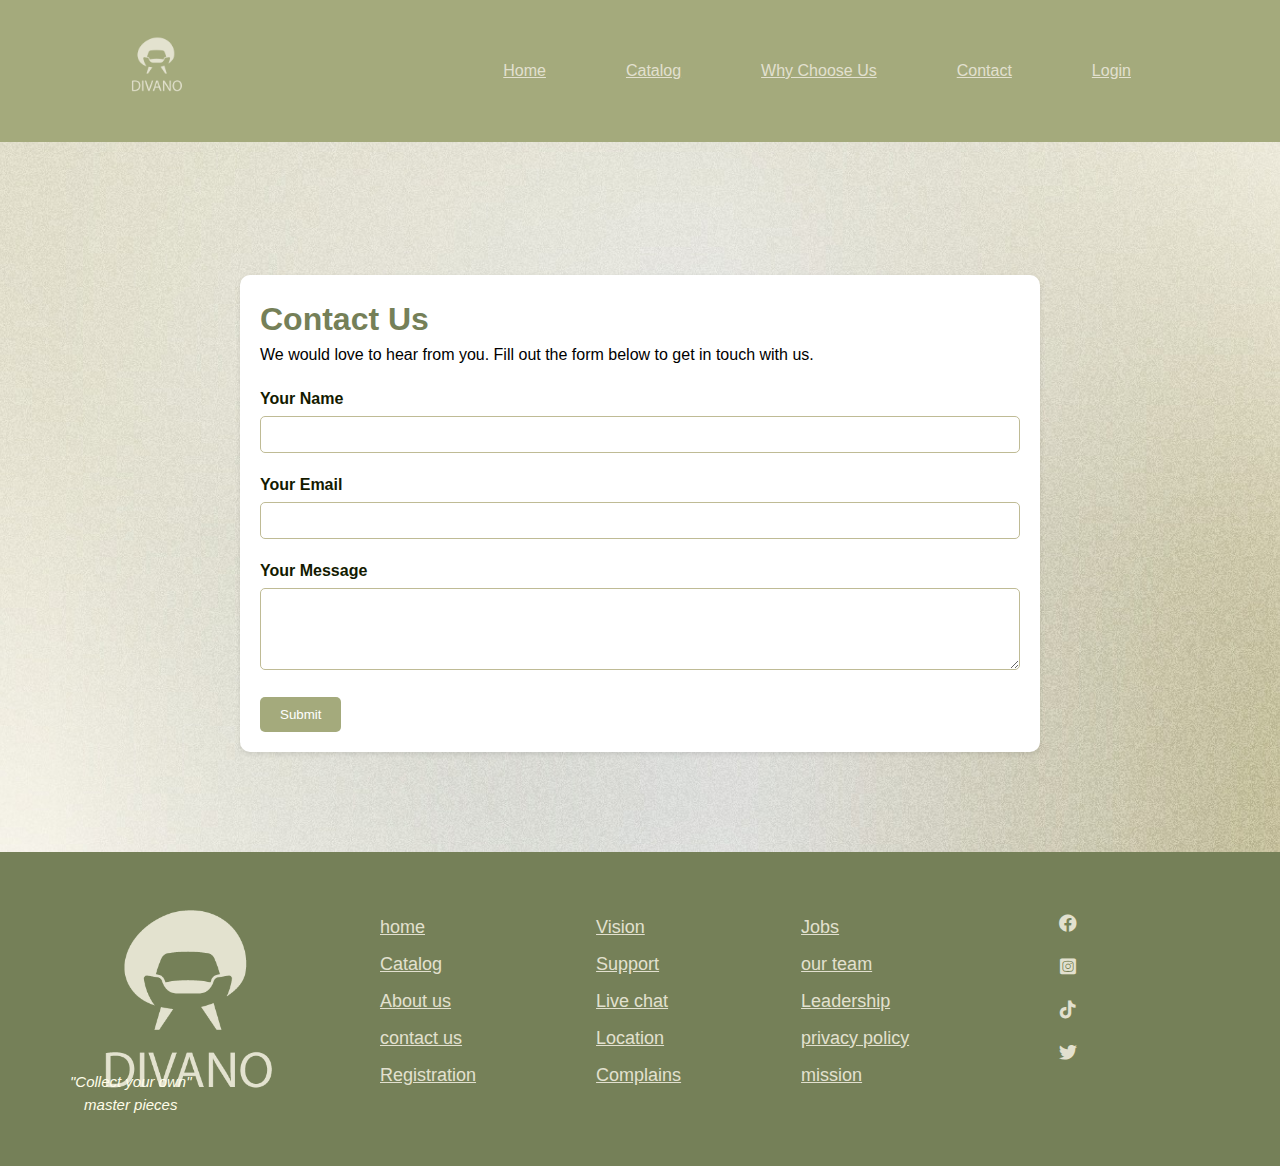
<file: contact.html>
<!DOCTYPE html>
<html lang="en">
<head>
<meta charset="UTF-8">
<meta name="viewport" content="width=device-width, initial-scale=1.0">
<title>Contact Us</title>
<link rel="stylesheet" href="contact.css">
<link rel="stylesheet" href="https://cdnjs.cloudflare.com/ajax/libs/font-awesome/6.0.0-beta3/css/all.min.css">
</head>
<body>
  <header class="header">
    <nav>
      <div>
        <img class="logo" src="images/logocolored.png" alt="Brand Logo">
      </div>
      <div class="menu">
        <ul>
          <li><a href="index.html">home</a></li>
          <li><a href="shop.html">Catalog</a></li>
          <li><a href="why choose us.html">Why Choose Us</a></li>
          <li><a href="contact.html">Contact</a></li>
          <li><a href="login.html">Login</a></li>
        </ul>
      </div>
    </nav>
  </header>
  <main class="container">
    <h1>Contact Us</h1>
    <p>We would love to hear from you. Fill out the form below to get in touch with us.</p>
    <div class="contact-form">
      <form>
        <div class="form-group">
          <label for="name">Your Name</label>
          <input type="text" id="name" name="name" required>
        </div>
        <div class="form-group">
          <label for="email">Your Email</label>
          <input type="email" id="email" name="email" required>
        </div>
        <div class="form-group">
          <label for="message">Your Message</label>
          <textarea id="message" name="message" rows="4" required></textarea>
        </div>
        <button class="submit-btn" type="submit">Submit</button>
      </form>
    </div>
  </main>
  <footer>
    <div class="more">
      <img src="images/logocolored.png" alt="Logo"><br><br>
      <p class="desc">"Collect your own"<br>master pieces</p>
    </div>
    <div class="navi">
      <a href="/index.html">home</a>
      <a href="/shop.html">Catalog</a>
      <a href="why choose us.html">About us</a>
      <a href="contact.html">contact us</a>
      <a href="register.html">Registration</a>
      <a href="#">Vision</a>
      <a href="#">Support</a>
      <a href="#">Live chat</a>
      <a href="#">Location</a>
      <a href="#">Complains</a>
      <a href="#">Jobs</a>
      <a href="#">our team</a>
      <a href="#">Leadership</a>
      <a href="#">privacy policy</a>
      <a href="#">mission</a>
      <div class="social">
        <i class="fa-brands fa-facebook" style="color: #e2e0cf;"></i>            
        <i class="fa-brands fab fa-instagram-square" style="color: #e2e0cf;"></i>
        <i class="fa-brands fa-tiktok" style="color: #e2e0cf;"></i>
        <i class="fa-brands fa-twitter" style="color: #e2e0cf;"></i>
      </div>
    </div>
  </footer>
</body>
</html>
</file>
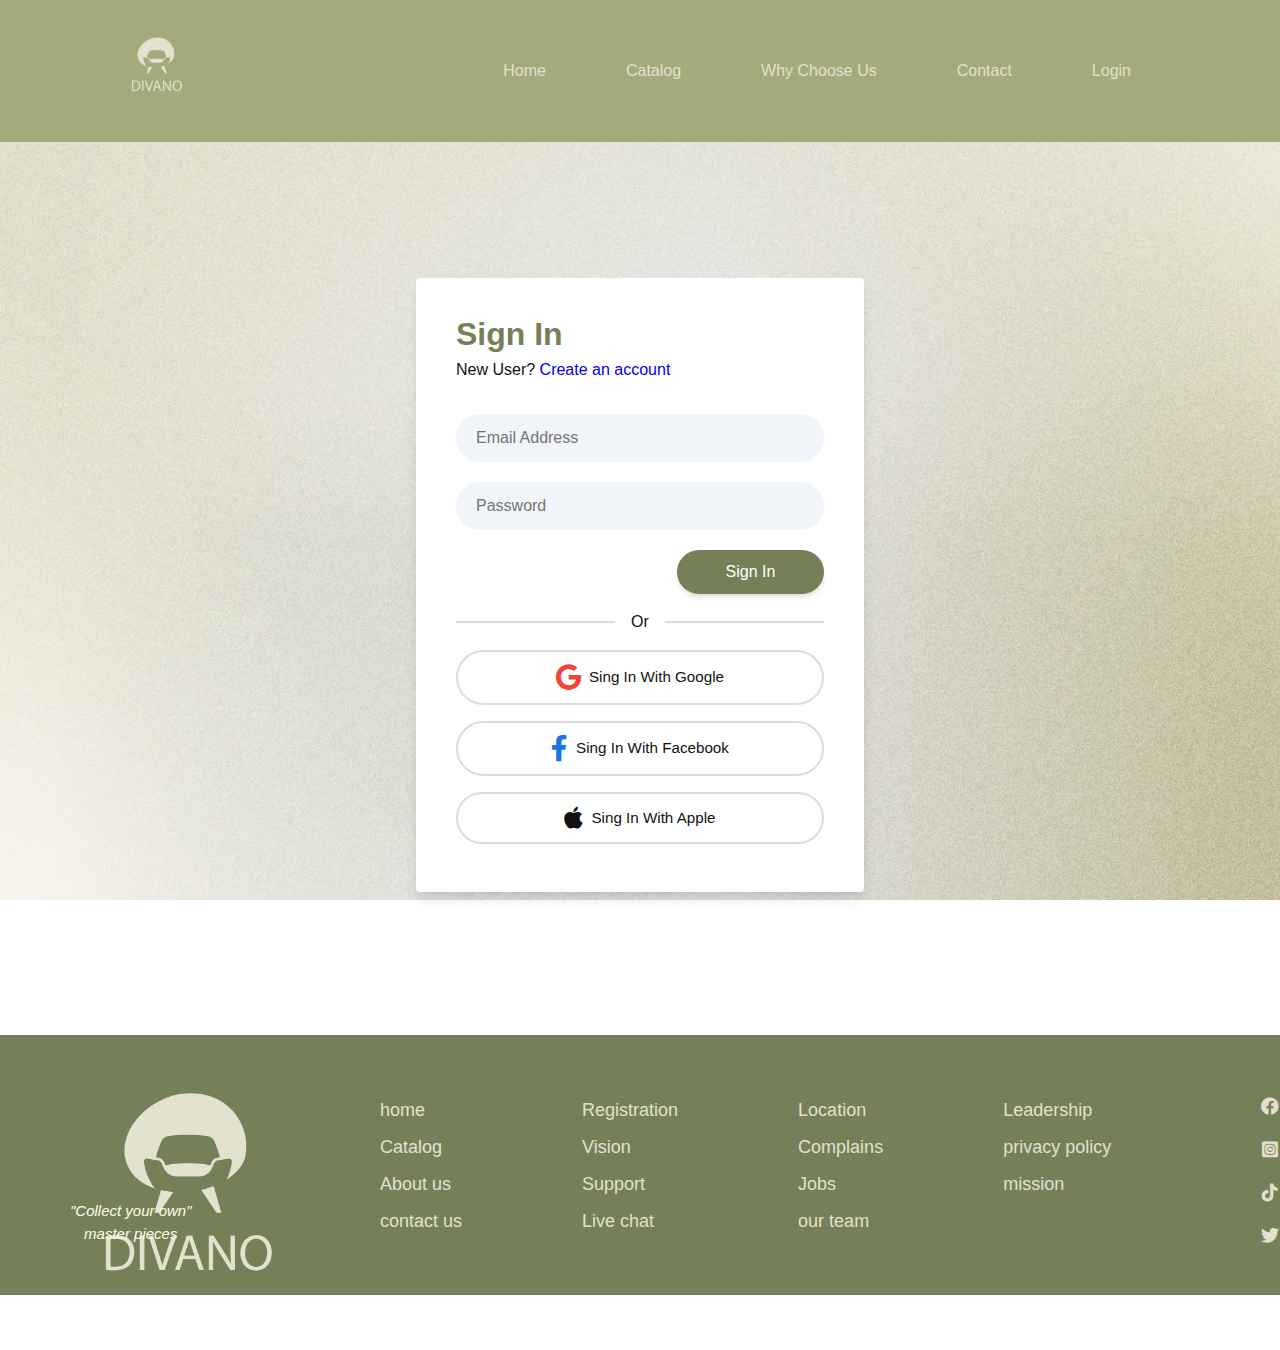
<file: login.html>
<!DOCTYPE html>
<html lang="en">
<head>
    <meta charset="UTF-8" />
    <meta name="viewport" content="width=device-width, initial-scale=1.0" />
    <title>Login</title>
    <link rel="stylesheet" href="login.css" />
    <link rel="stylesheet" href="https://cdnjs.cloudflare.com/ajax/libs/font-awesome/6.0.0-beta3/css/all.min.css">
</head>

<body>
    <header class="header">
        <nav>
            <div>
                <img class="logo" src="images/logocolored.png" alt="Brand Logo">
            </div>
            <div class="menu">
                 <ul>
                    <li><a href="index.html">home</a></li>
                    <li><a href="shop.html">Catalog</a></li>
                    <li><a href="why choose us.html">Why Choose Us</a></li>
                    <li><a href="contact.html">Contact</a></li>
                    <li><a href="login.html">Login</a></li>
                </ul>
            </div>
        </nav>
    </header>
    <main class="main">
        <div class="container">
            <section class="wrapper">
                <div class="heading">
                    <h1 class="text text-large">Sign In</h1>
                    <p class="text text-normal">
                        New User?
                        <span><a href="register.html" class="text text-links">Create an account</a></span>
                    </p>
                </div>
                <form action="#" name="sign-in" class="form">
                    <div class="input-control">
                        <label for="email" class="input-label" hidden>Email Address</label>
                        <input type="email" name="email" id="email" class="input-field" placeholder="Email Address" required />
                    </div>
                    <div class="input-control">
                        <label for="password" class="input-label" hidden>Password</label>
                        <input type="password" name="password" id="password" class="input-field" placeholder="Password" required/>
                    </div>
                    <div class="input-control">
                        <span></span>
                        <input type="submit" name="submit" id="signin" class="input-submit" value="Sign in" disabled>
                    </div>
                </form>
                <div class="striped">
                    <span class="striped-line"></span>
                    <span class="striped-text">Or</span>
                    <span class="striped-line"></span>
                </div>
                <div class="method">
                    <div class="method-control">
                        <a href="https://mail.google.com/mail/" class="method-action">
                            <i class="fa-brands fa-google"></i>
                            <span>Sing in with Google</span>
                        </a>
                    </div>
                    <div class="method-control">
                        <a href="https://www.facebook.com/" class="method-action">
                            <i class="fa-brands fa-facebook-f"></i>
                            <span>Sing in with Facebook</span>
                        </a>
                    </div>
                    <div class="method-control">
                        <a href="https://support.apple.com/en-eg/HT204053" class="method-action">
                            <i class="fa-brands fa-apple"></i>
                            <span>Sing in with Apple</span>
                        </a>
                    </div>
                </div>
            </section>
        </div>
    </main>
    <footer>
        <div class="more">
          <img src="images/logocolored.png" alt="Logo">
          <p class="desc">"Collect your own"<br>master pieces</p>
        </div>
        <div class="navi">
          <a href="index.html">home</a>
          <a href="shop.html">Catalog</a>
          <a href="why choose us.html">About us</a>
          <a href="contact.html">contact us</a>
          <a href="register.html">Registration</a>
          <a href="#">Vision</a>
          <a href="#">Support</a>
          <a href="#">Live chat</a>
          <a href="#">Location</a>
          <a href="#">Complains</a>
          <a href="#">Jobs</a>
          <a href="#">our team</a>
          <a href="#">Leadership</a>
          <a href="#">privacy policy</a>
          <a href="#">mission</a>
          <div class="social">
            <i class="fa-brands fa-facebook" style="color: #e2e0cf;"></i>            
            <i class="fa-brands fab fa-instagram-square" style="color: #e2e0cf;"></i>
            <i class="fa-brands fa-tiktok" style="color: #e2e0cf;"></i>
            <i class="fa-brands fa-twitter" style="color: #e2e0cf;"></i>
          </div>
        </div>
    </footer>
</body>

</html>
</file>
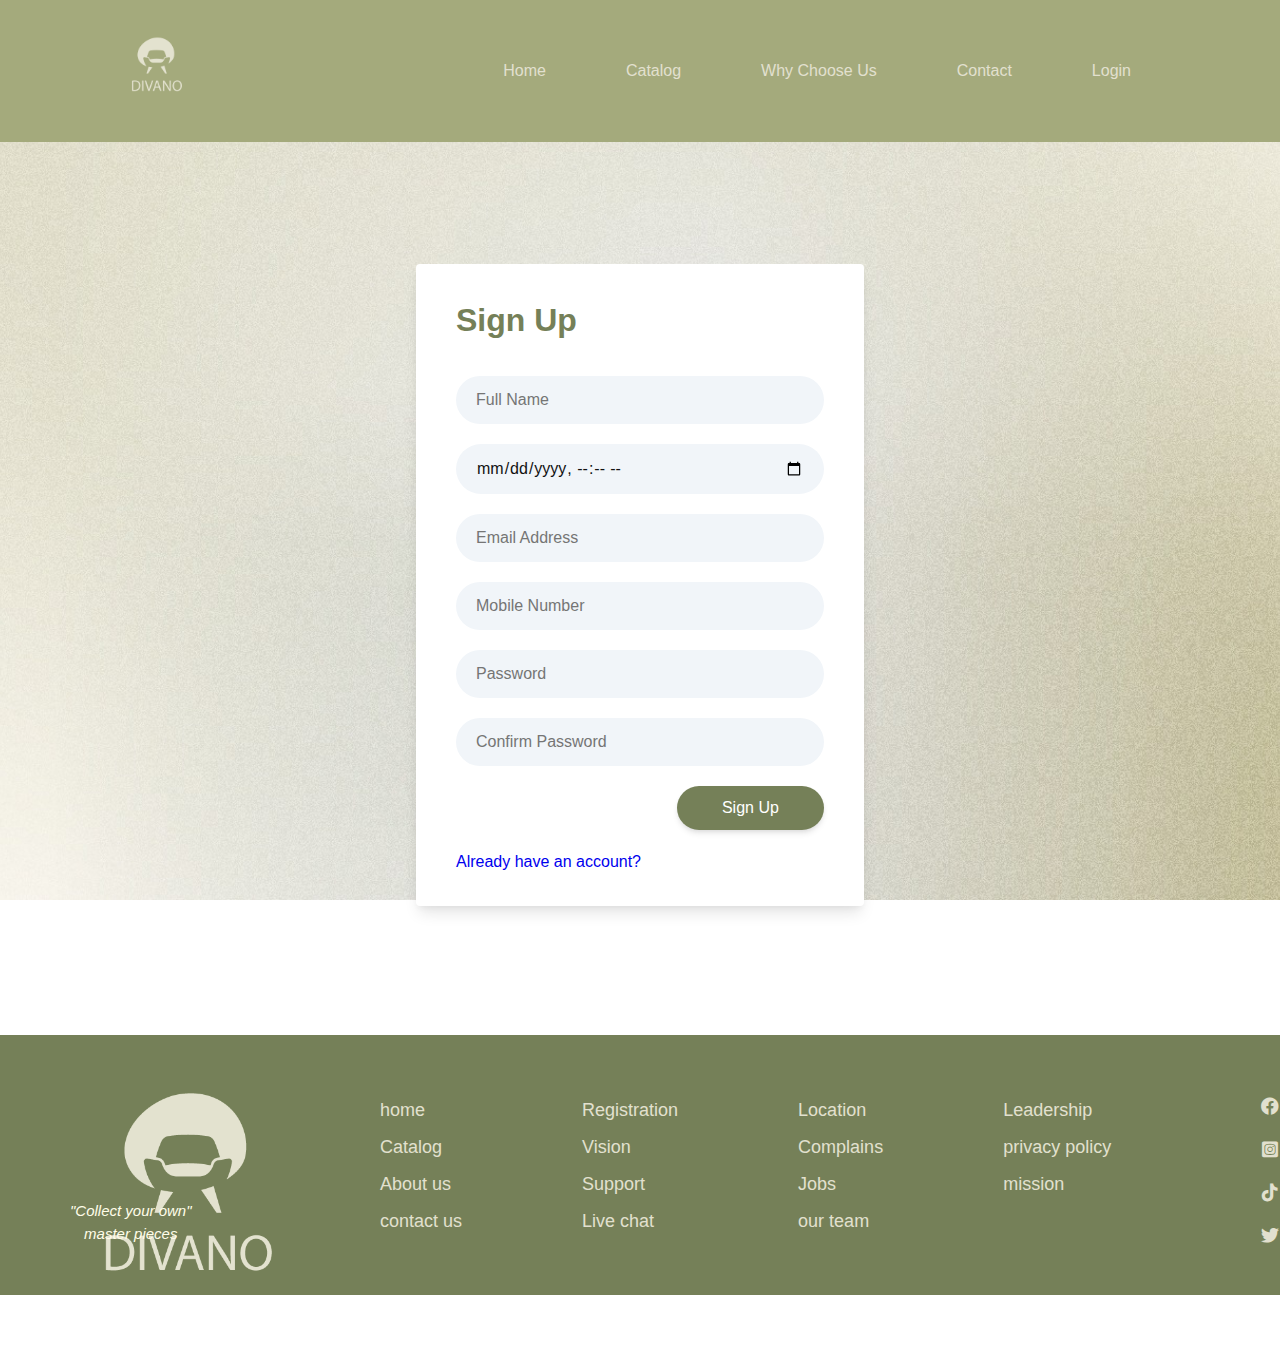
<file: register.html>
<!DOCTYPE html>
<html lang="en">
<head>
  <meta charset="UTF-8">
  <meta name="viewport" content="width=device-width, initial-scale=1.0">
  <title>Registration</title>
  <link rel="stylesheet" href="register.css">
  <link rel="stylesheet" href="https://cdnjs.cloudflare.com/ajax/libs/font-awesome/6.0.0-beta3/css/all.min.css">
</head>
<body>
    <header class="header">
        <nav>
            <div>
                <img class="logo" src="images/logocolored.png" alt="Brand Logo">
            </div>
            <div class="menu">
                 <ul>
                    <li><a href="index.html">home</a></li>
                    <li><a href="shop.html">Catalog</a></li>
                    <li><a href="why choose us.html">Why Choose Us</a></li>
                    <li><a href="contact.html">Contact</a></li>
                    <li><a href="login.html">Login</a></li>
                </ul>
            </div>
        </nav>
    </header>
    <main class="main">
    <div class="container">
        <section class="wrapper">
            <div class="heading">
                <h1 class="text text-large">Sign Up</h1>
            </div>
            <form action="#" name="sign-in" class="form">
                <div class="input-control">
                    <label for="name" class="input-label" hidden>Full Name</label>
                    <input type="text" name="name" id="name" class="input-field" placeholder="Full Name" required/>
                </div>
                <div class="input-control">
                    <label for="dateOfBirth" class="input-label" hidden>Date of Birth</label>
                    <input type="datetime-local" name="dateOfBirth" id="dateOfBirth" class="input-field" placeholder="Date of Birth" required/>
                </div>
                <div class="input-control">
                    <label for="email" class="input-label" hidden>Email Address</label>
                    <input type="email" name="email" id="email" class="input-field" placeholder="Email Address" required/>
                </div>
                <div class="input-control">
                    <label for="mobile" class="input-label" hidden>Mobile Number</label>
                    <input type="text" name="mobile" id="mobile" class="input-field" placeholder="Mobile Number" required/>
                </div>
                <div class="input-control">
                    <label for="password" class="input-label" hidden>Password</label>
                    <input type="password" name="password" id="password" class="input-field" placeholder="Password" required />
                </div>
                <div class="input-control">
                    <label for="confim-password" class="input-label" hidden>Password</label>
                    <input type="password" name="confirm-password" id="confirm-password" class="input-field" placeholder="Confirm Password" required/>
                </div>
                <div class="input-control">
                    <span></span>
                    <input type="submit" name="submit" id="signup" class="input-submit" value="Sign up" disabled>
                </div>
                <div class="input-control">
                    <a href="login.html" class="text text-links">Already have an account?</a>
                    <!-- <input type="submit" name="submit" id="signin" class="input-submit" value="Sign in" disabled> -->
                </div>
            </form>
        </section>
    </div>
</main>
<footer>
    <div class="more">
      <img src="images/logocolored.png" alt="Logo">
      <p class="desc">"Collect your own"<br>master pieces</p>
    </div>
    <div class="navi">
      <a href="/index.html">home</a>
      <a href="/shop.html">Catalog</a>
      <a href="why choose us.html">About us</a>
      <a href="contact.html">contact us</a>
      <a href="register.html">Registration</a>
      <a href="#">Vision</a>
      <a href="#">Support</a>
      <a href="#">Live chat</a>
      <a href="#">Location</a>
      <a href="#">Complains</a>
      <a href="#">Jobs</a>
      <a href="#">our team</a>
      <a href="#">Leadership</a>
      <a href="#">privacy policy</a>
      <a href="#">mission</a>
      <div class="social">
        <i class="fa-brands fa-facebook" style="color: #e2e0cf;"></i>            
        <i class="fa-brands fab fa-instagram-square" style="color: #e2e0cf;"></i>
        <i class="fa-brands fa-tiktok" style="color: #e2e0cf;"></i>
        <i class="fa-brands fa-twitter" style="color: #e2e0cf;"></i>
      </div>
    </div>
  </footer>
</body>
</html>
</file>
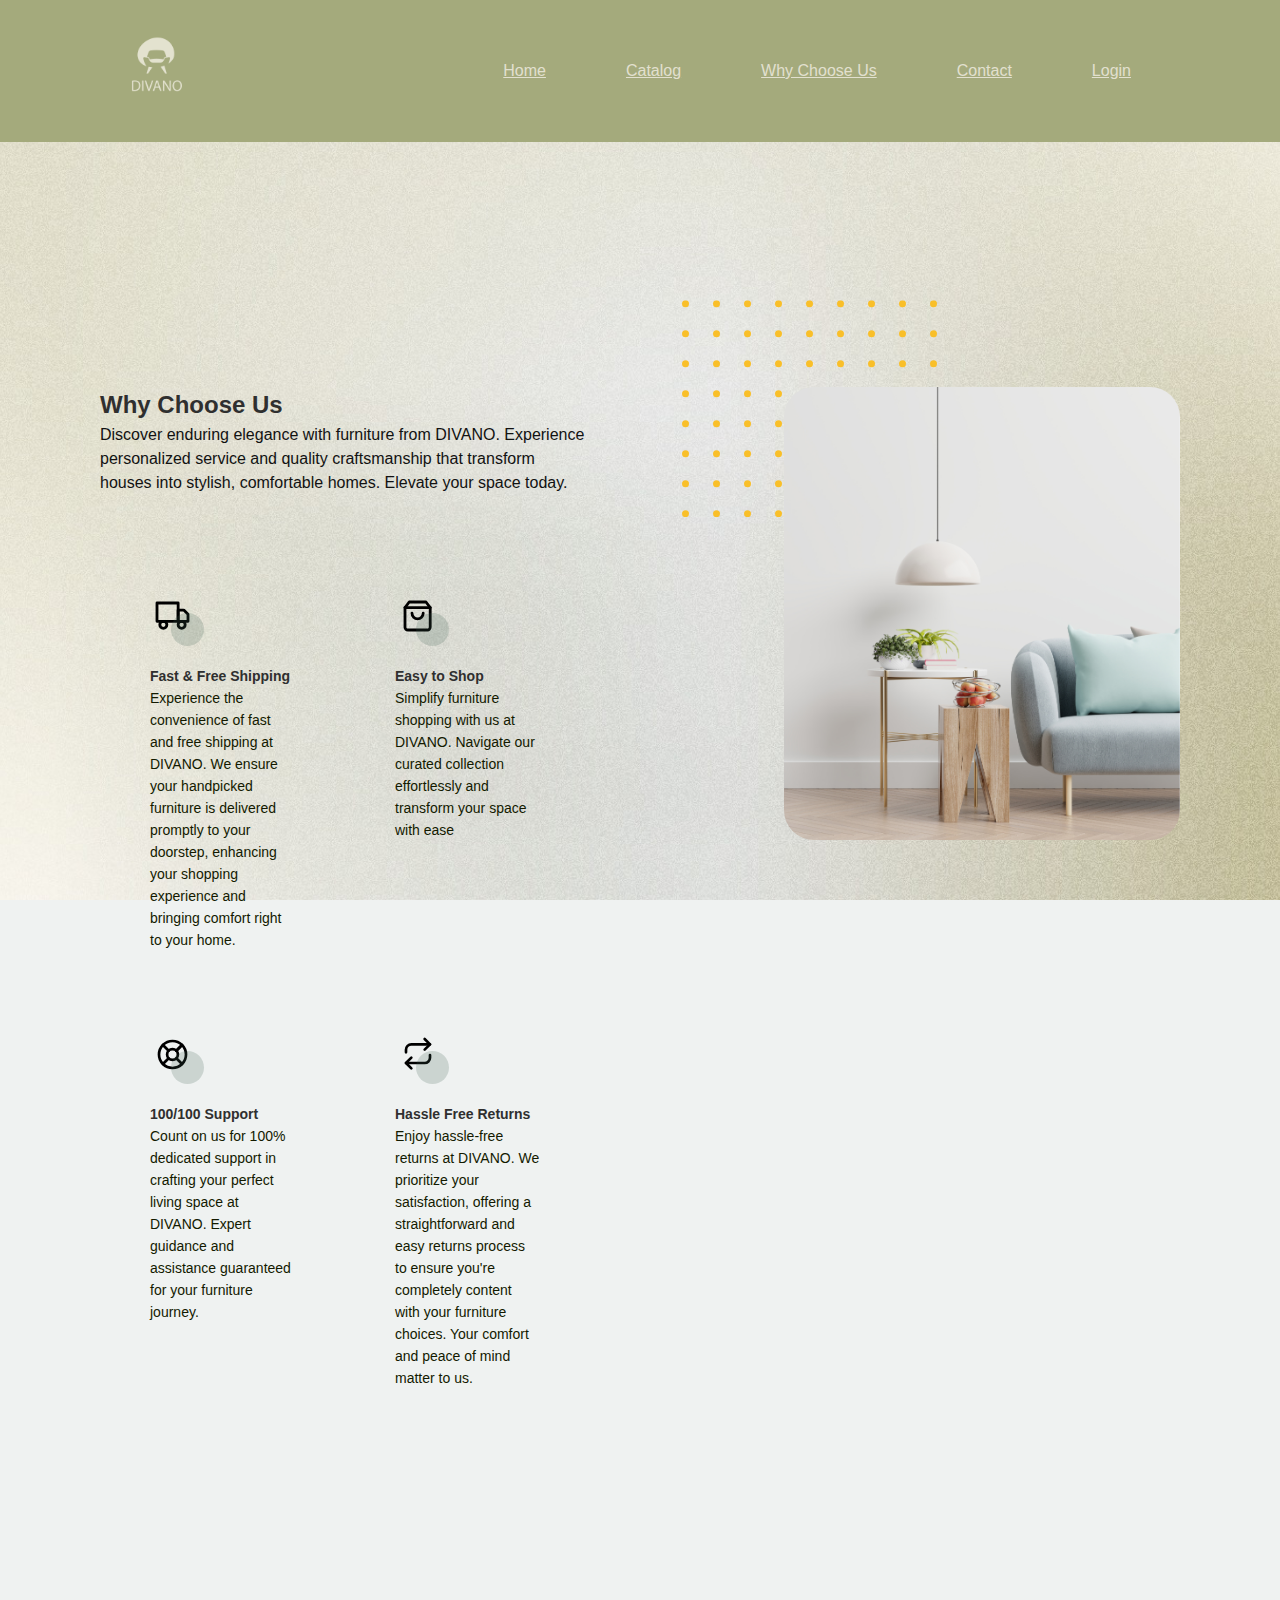
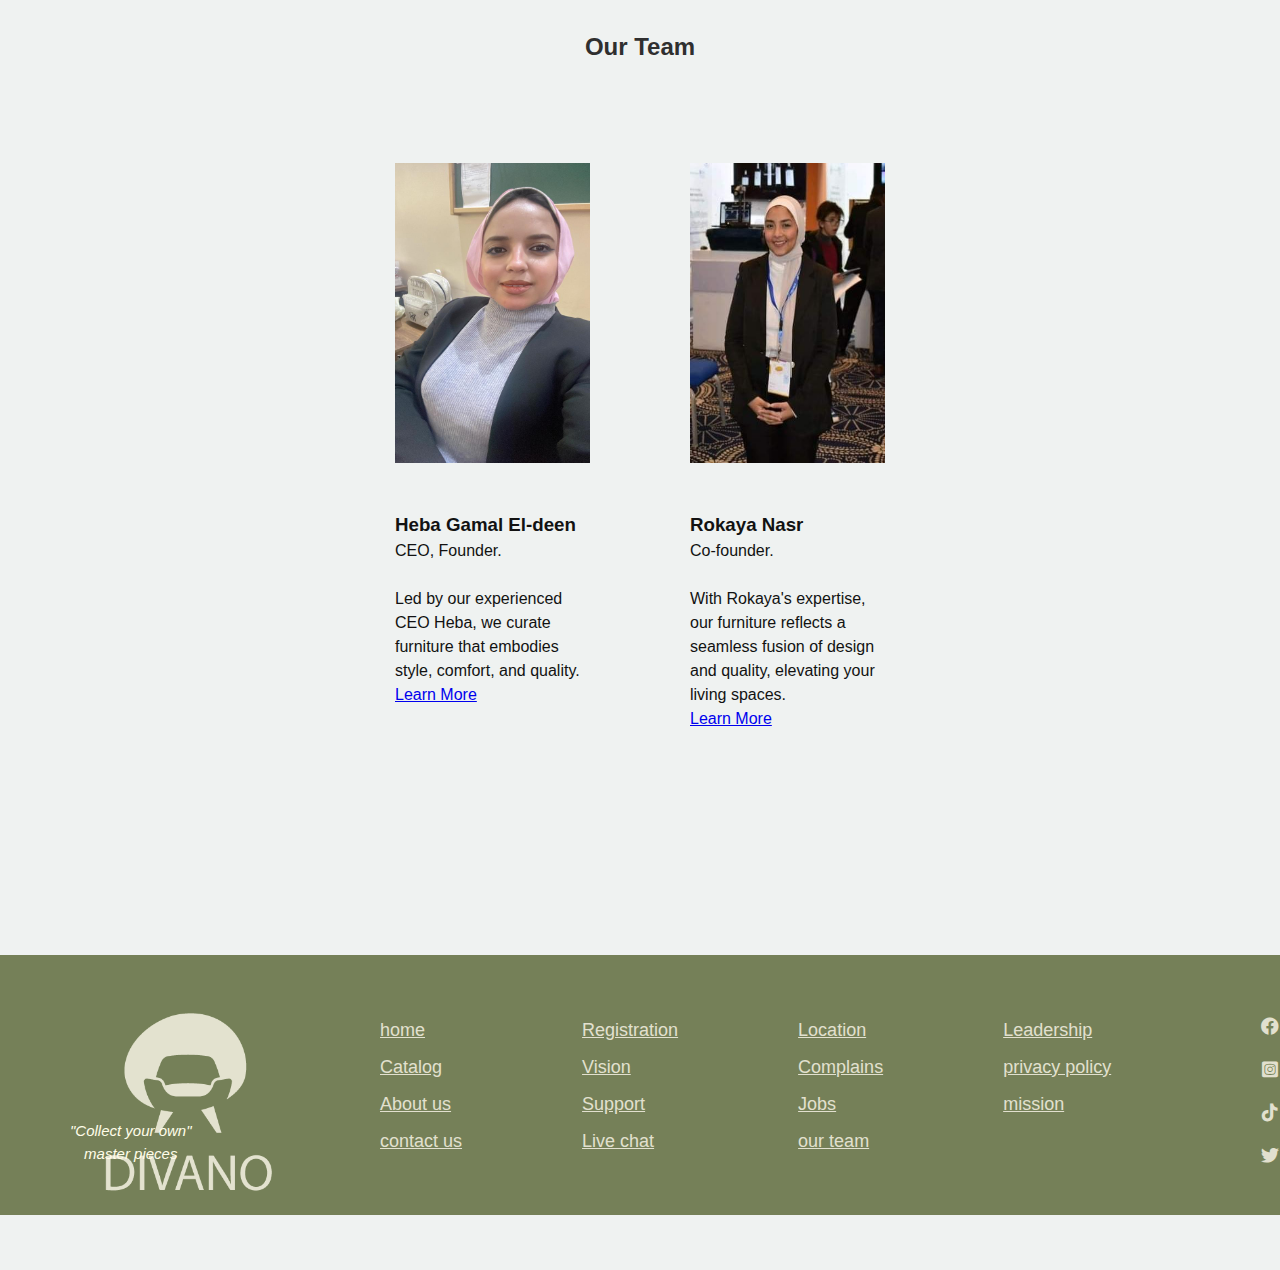
<file: why choose us.html>
<!DOCTYPE html>
<html lang="en">

<head>
    <meta charset="UTF-8">
    <meta name="viewport" content="width=device-width, initial-scale=1.0">
    <title>Why Choose Us</title>
    <link rel="stylesheet" href="why choose us.css">
    <link rel="stylesheet" href="https://cdnjs.cloudflare.com/ajax/libs/font-awesome/6.0.0-beta3/css/all.min.css">
</head>

<body>
<!-- Start of Header -->
    <header class="header">
        <nav>
            <div>
                <img class="logo" src="images/logocolored.png" alt="Brand Logo">
            </div>
            <div class="menu">
                <ul>
                    <li><a href="home.html">home</a></li>
                    <li><a href="catalog.html">Catalog</a></li>
                    <li><a href="why choose us.html">Why Choose Us</a></li>
                    <li><a href="contact.html">Contact</a></li>
                    <li><a href="login.html">Login</a></li>
                </ul>
            </div>
        </nav>
    </header>
    <!-- End of Header -->
    <!-- Start of Main -->
    <main class="main">
        <div class="container">
            <section class="row justify-content-between">
                <div class="col-lg-6">
                    <h2 class="section-title">Why Choose Us</h2>
                    <p>Discover enduring elegance with furniture from DIVANO. Experience personalized service and
                        quality craftsmanship that transform houses into stylish, comfortable homes. Elevate your space
                        today.</p>

                    <div class="row my-5">
                        <div class="col-6 col-md-6">
                            <div class="feature">
                                <div class="icon">
                                    <img src="images/truck.svg" alt="Image" class="imf-fluid">
                                </div>
                                <h3>Fast &amp; Free Shipping</h3>
                                <p>Experience the convenience of fast and free shipping at DIVANO. We ensure your
                                    handpicked furniture is delivered promptly to your doorstep, enhancing your shopping
                                    experience and bringing comfort right to your home.</p>
                            </div>
                        </div>

                        <div class="col-6 col-md-6">
                            <div class="feature">
                                <div class="icon">
                                    <img src="images/bag.svg" alt="Image" class="imf-fluid">
                                </div>
                                <h3>Easy to Shop</h3>
                                <p>Simplify furniture shopping with us at DIVANO. Navigate our curated collection
                                    effortlessly and transform your space with ease</p>
                            </div>
                        </div>

                        <div class="col-6 col-md-6">
                            <div class="feature">
                                <div class="icon">
                                    <img src="images/support.svg" alt="Image" class="imf-fluid">
                                </div>
                                <h3>100/100 Support</h3>
                                <p>Count on us for 100% dedicated support in crafting your perfect living space at
                                    DIVANO. Expert guidance and assistance guaranteed for your furniture journey.</p>
                            </div>
                        </div>

                        <div class="col-6 col-md-6">
                            <div class="feature">
                                <div class="icon">
                                    <img src="images/return.svg" alt="Image" class="imf-fluid">
                                </div>
                                <h3>Hassle Free Returns</h3>
                                <p>Enjoy hassle-free returns at DIVANO. We prioritize your satisfaction, offering a
                                    straightforward and easy returns process to ensure you're completely content with
                                    your furniture choices. Your comfort and peace of mind matter to us.</p>
                            </div>
                        </div>

                    </div>
                </div>

                <div class="col-lg-5">
                    <div class="img-wrap">
                        <img src="images/why-choose-us-img.jpg" alt="Image" class="img-fluid">
                    </div>
                </div>

            </section>
        </div>
        </div>

        <section class="untree_co-section">
            <div class="container">
                <div class="row mb-5">
                    <div class="col-lg-5 mx-auto text-center">
                        <h2 class="section-title">Our Team</h2>
                    </div>
                </div>
                <div class="row">
                    <!-- Start Column 1 -->
                    <div class="col-12 col-md-6 col-lg-3 mb-5 mb-md-0 pos">
                        <img src="images/Heba.jpg" alt="Heba Gamal El-deen" class="img-fluid mb-5 edit">
                        <h3><span class="">Heba </span>Gamal El-deen</h3>
                        <span class="d-block mb-4">CEO, Founder.</span>
                        <p>Led by our experienced CEO Heba, we curate furniture that embodies style, comfort, and quality.
                        </p>
                        <p class="mb-0"><a href="#">Learn More</a>
                        </p>
                    </div>
                    <!-- End Column 1 -->
                    <!-- Start Column 2 -->
                    <div class="col-12 col-md-6 col-lg-3 mb-5 mb-md-0 pos">
                        <img src="images/Rokaya.jpg" alt="RoKya Nasr" class="img-fluid mb-5 edit">
                        <h3><span class="">Rokaya</span> Nasr</h3>
                        <span class="d-block mb-4">Co-founder.</span>
                        <p>With Rokaya's expertise, our furniture reflects a seamless fusion of design and quality, elevating your living spaces.</p>
                        <p class="mb-0"><a href="#">Learn More</a></p>
                    </div>
                    <!-- End Column 2 -->
                </div>
            </div>
        </section>
        <!-- End Team Section -->
    </main>
        <!-- End of Main -->
    <footer>
        <div class="more">
            <img src="images/logocolored.png" alt="Logo">
            <p class="desc">"Collect your own"<br>master pieces</p>
        </div>
        <div class="navi">
            <a href="/index.html">home</a>
            <a href="/shop.html">Catalog</a>
            <a href="why choose us.html">About us</a>
            <a href="contact.html">contact us</a>
            <a href="register.html">Registration</a>
            <a href="#">Vision</a>
            <a href="#">Support</a>
            <a href="#">Live chat</a>
            <a href="#">Location</a>
            <a href="#">Complains</a>
            <a href="#">Jobs</a>
            <a href="#">our team</a>
            <a href="#">Leadership</a>
            <a href="#">privacy policy</a>
            <a href="#">mission</a>
            <div class="social">
                <i class="fa-brands fa-facebook" style="color: #e2e0cf;"></i>            
                <i class="fa-brands fab fa-instagram-square" style="color: #e2e0cf;"></i>
                <i class="fa-brands fa-tiktok" style="color: #e2e0cf;"></i>
                <i class="fa-brands fa-twitter" style="color: #e2e0cf;"></i>
            </div>
        </div>
    </footer>
</body>

</html>
</file>
<file: contact.css>
* {
    margin: 0;
    padding: 0;
    box-sizing: border-box;
    font-family: 'Raleway', sans-serif;
}

.header {
    /* background-color: #BFBB95; */
    background-position: center;
    background-size: cover;
    position: sticky;
    width: 100%;
    height: 25vh;
}

nav {
    background-color: #A4AA7C;
    display: flex;
    /* position: relative; */
    right: 3%;
    gap: 21%;
    justify-content: space-between;
    padding: 20px 109px;
    width: 100%;
    align-items: center;
}

.logo {
    width: 95px;
    color: #baaa13;
}

.menu ul {
    display: flex;
    list-style: none;
}

.menu li {
    position: relative;
}

.menu li a {
    text-align: center;
    margin: 40px;
    font-size: 16px;
    text-transform: capitalize;
    color: #e2e0Cf;
    font-weight: 500;
    transition: .5s
}

.menu li a:hover {
    color: #758058;
}

.menu li a::after {
    content: '';
    position: absolute;
    width: 0%;
    height: 1px;
    left: 0;
    bottom: -4px;
    background-color: #758058;
    transition: ease .42s
}

.menu li a:hover::after {
    width: 100%;
}


html{
    font-size: 100%;
    font-size-adjust: 100%;
    box-sizing: border-box;
    scroll-behavior: smooth;
}
body{
    font-family:"segoe UI", Tahoma, Geneva, Verdana, sans-serif;
    font-size: 1rem;
    line-height:1.5;
    font-weight: normal;
    margin: 0;
    padding: 0;
    background-image: url("images/background.jpg");
    background-size: cover;
    background-repeat: no-repeat;
    background-position: center center;
    background-attachment: fixed;
     
}
  .container {
    max-width: 800px;
    margin: 0 auto;
    padding: 20px;
    background-color: #FFF;
    box-shadow: 0 2px 5px rgba(0, 0, 0, 0.1);
    border-radius: 10px;
    margin-top: 50px;
    margin-bottom: 100px;
  }
  h1 {
    color: #758058;
  }
  .contact-form {
    margin-top: 20px;
  }
  .form-group {
    margin-bottom: 20px;
  }
  label {
    display: block;
    font-weight: bold;
    margin-bottom: 5px;
    color: #131a00;
  }
  input, textarea {
    width: 100%;
    padding: 10px;
    border: 1px solid #BFBB95;
    border-radius: 5px;
  }
  textarea {
    resize: vertical;
  }
  .submit-btn {
    background-color: #A4AA7C;
    color: #FFF;
    padding: 10px 20px;
    border: none;
    border-radius: 5px;
    cursor: pointer;
  }
  .submit-btn:hover {
    background-color: #758058;
  }
  footer{
    display: flex;
    justify-content: space-between;
    position: absolute;
    background: #758058;
    font-size: 18px;
    padding: 130px;
    right: 0;
    left: 0;
}

.more{
    position: static;
    align-items: center;
}
.more img{
    position: absolute;
    height: 35vh;
    left: 30px;
    top: 0;
}
.desc{
    position: absolute;
    color: #fffde9;
    font-size: 15px;
    font-weight: 250;
    font-style: italic;
    left: 70px; bottom: 50px;
    text-align: center;
}
.navi{
    position: absolute;
    top: 0; bottom: 0;
    display: flex;
    flex-wrap: wrap;
    padding: 45px 250px;
    margin-top: 16.8px;
    row-gap: 10px;
    column-gap: 120px;
    flex-direction: column;
    text-align: center;
    align-items: start;
}
footer a{
    color: #e2e0Cf;
    
}

.social{
    position: relative;
    display: flex;
    flex-direction: column;
    gap: 25px;
    left:  30px;
}
main{
  padding-bottom: 50px;
}
</file>
<file: login.css>
/* #758058  #A4AA7C #E2E0CF #BFBB95 #131a00*/
* {
    margin: 0;
    padding: 0;
    box-sizing: border-box;
    font-family: 'Raleway', sans-serif;
}

.header {
    /* background-color: #BFBB95; */
    background-position: center;
    background-size: cover;
    position: sticky;
    width: 100%;
    height: 15vh;
}

nav {
    background-color: #A4AA7C;
    display: flex;
    /* position: relative; */
    right: 3%;
    gap: 21%;
    justify-content: space-between;
    padding: 20px 109px;
    width: 100%;
    align-items: center;
}

.logo {
    width: 95px;
    color: #baaa13;
}

.menu ul {
    display: flex;
    list-style-type: none;
}

.menu li {
    position: relative;
}

.menu li a {
    text-align: center;
    margin: 40px;
    font-size: 16px;
    text-transform: capitalize;
    color: #e2e0Cf;
    font-weight: 500;
    transition: .5s
}

.menu li a:hover {
    color: #758058;
}

.menu li a::after {
    content: '';
    position: absolute;
    width: 0%;
    height: 1px;
    left: 0;
    bottom: -4px;
    background-color: #758058;
    transition: ease .42s
}

.menu li a:hover::after {
    width: 100%;
}


html{
    font-size: 100%;
    font-size-adjust: 100%;
    box-sizing: border-box;
    scroll-behavior: smooth;
}
body{
    font-family:"segoe UI", Tahoma, Geneva, Verdana, sans-serif;
    font-size: 1rem;
    line-height:1.5;
    font-weight: normal;
    color:#121212;
    background-image: url("images/background.jpg");
    background-size: cover;
    background-repeat: no-repeat;
    background-position: center center;
    background-attachment: fixed;
     
}

h1{
    color: #758058;
}
*, *::before, *::after{
    padding: 0;
    margin: 0;
    box-sizing:inherit;
    list-style: none;
    text-decoration: none;
    list-style-type: none;
    text-rendering:optimizeLegibility;
}
a, button{
    font-family: inherit;
    font-size: inherit;
    line-height: inherit;
    cursor:pointer;
    border: none;
    outline: none;
    background:none;
    text-decoration: none;  
}
.container{
    display: flex;
    align-items: center;
    justify-content: center;
    max-width: 80rem;
    min-height: 100vh;
    width: 100%;
    padding: 0 2rem;
    margin: 0 auto;
}
.text{
    font-family: inherit;
    line-height: inherit;
    text-rendering: optimizeLegibility;
    text-transform:unset;
    &-large{
        font-size: 2rem;
        font-weight: 600;
        color:#121212;
    }
    &-normal{
        font-size: 1rem;
        font-weight: 400;
        color: #121212;
    }
    &-links{
        font-size: 1rem;
        font-weight: 400;
        color: #1a73e8;
        &:hover{
            text-decoration: underline;
        }
    }
}
.main{
    .wrapper{
        max-width: 28rem;
        width: 100%;
        margin: 2rem auto;
        padding: 2rem 2.5rem;
        border: none;
        outline: none;
        border-radius: 0.25rem;
        color:#121212;
        background:#ffffff;
        box-shadow:0 10px 15px -3px rgba(0,0,0,0.1), 0 4px 6px -2px rgba(0,0,0,0.05);;
        .form{
            width: 100%;
            height: auto;
            margin-top: 2rem;
            .input-control{
                display: flex;
                align-items: center;
                justify-content: space-between;
                margin-top: 1.25rem;
            }
            .input-field{
                font-family: inherit;
                font-size: 1rem;
                font-weight: 400;
                line-height: inherit;
                width: 100%;
                height: auto;
                padding: 0.75rem 1.25rem;
                border: none;
                outline: none;
                border-radius: 2rem;
                color:#121212;
                background:#f1f5f9; ;
                text-transform: unset;
                text-rendering: optimizeLegibility;
            }
            .input-submit{
                font-family: inherit;
                font-size: 1rem;
                font-weight: 500;
                line-height: inherit;
                cursor: pointer;
                min-width: 40%;
                height: auto;
                padding: 0.65rem 1.25rem;
                border: none;
                outline: none;
                border-radius: 2rem;
                color:#ffffff;
                background: #758058;
                box-shadow: 0 4px 6px -1px rgba(0,0,0,0.1), 0 2px 4px -1px rgba(0,0,0,0.06);;
                text-transform: capitalize;
                text-rendering: optimizeLegibility;
            }
        }
        .striped{
            display: flex;
            flex-direction: row;
            align-items: center;
            justify-content: center;
            margin: 1rem 0;
        }
            .striped .striped-line{
                flex: auto;
                flex-basis: auto;
                border: none;
                outline: none;
                height: 2px;
                background:#dadce0;
            }
            .striped .striped-text{
                font-family: inherit;
                font-size: 1rem;
                font-weight: 500;
                line-height: inherit;
                color:#121212;
                margin: 0 1rem;
            }
        
        .method .method-control{
            margin-bottom: 1rem;
        }
        .method .method-action{
            font-family: inherit;
            font-size: 0.95rem;
            font-weight: 500;
            line-height: inherit;
            display: flex;
            align-items: center;
            justify-content: center;
            width: 100%;
            height: auto;
            padding: 0.35rem 1.25rem;
            outline: none;
            border: 2px solid #dadce0;
            border-radius: 2rem;
            color:#121212;
            background: #ffffff;
            text-transform:capitalize;
            text-rendering: optimizeLegibility;
            transition: all 0.35s ease;
            :hover{
                background:#f1f5f9; ;
            }
            .fa-google{
                font-size: 1.65rem;
                line-height: inherit;
                margin-right: 0.5rem;
                color:#f44336;
            }
            .fa-facebook-f{
                font-size: 1.65rem;
                line-height: inherit;
                margin-right:0.5rem;
                color:#1a73e8;
            }
            .fa-apple{
                font-size: 1.56rem;
                line-height: inherit;
                margin-right:0.5rem;
                color:#121212;
            }
        }
    } 
}         
    
footer{
    display: flex;
    justify-content: space-between;
    position: absolute;
    background: #758058;
    font-size: 18px;
    padding: 130px;
    right: 0;
    left: 0;
}

.more{
    position: static;
}
.more img{
    position: absolute;
    height: 35vh;
    left: 30px;
    top: 0;
}
.desc{
    position: absolute;
    color: #fffde9;
    font-size: 15px;
    font-weight: 250;
    font-style: italic;
    left: 70px; bottom: 50px;
    text-align: center;
}
.navi{
    position: absolute;
    top: 0; bottom: 0;
    display: flex;
    flex-wrap: wrap;
    padding: 45px 250px;
    margin-top: 16.8px;
    row-gap: 10px;
    column-gap: 120px;
    flex-direction: column;
    text-align: center;
    align-items: start;
}
footer a{
    color: #e2e0Cf;
    
}

.social{
    position: relative;
    display: flex;
    flex-direction: column;
    gap: 25px;
    left:  30px;
}
</file>
<file: register.css>
/* #758058  #A4AA7C #E2E0CF #BFBB95*/
* {
    margin: 0;
    padding: 0;
    box-sizing: border-box;
    font-family: 'Raleway', sans-serif;
}

.header {
    /* background-color: #BFBB95; */
    background-position: center;
    background-size: cover;
    position: sticky;
    width: 100%;
    height: 15vh;
}

nav {
    background-color: #A4AA7C;
    display: flex;
    /* position: relative; */
    right: 3%;
    gap: 21%;
    justify-content: space-between;
    padding: 20px 109px;
    width: 100%;
    align-items: center;
}

.logo {
    width: 95px;
    color: #baaa13;
}

.menu ul {
    display: flex;
}

.menu li {
    position: relative;
}

.menu li a {
    text-align: center;
    margin: 40px;
    font-size: 16px;
    text-transform: capitalize;
    color: #e2e0Cf;
    font-weight: 500;
    transition: .5s
}

.menu li a:hover {
    color: #758058;
}

.menu li a::after {
    content: '';
    position: absolute;
    width: 0%;
    height: 1px;
    left: 0;
    bottom: -4px;
    background-color: #758058;
    transition: ease .42s
}

.menu li a:hover::after {
    width: 100%;
}


html{
    font-size: 100%;
    font-size-adjust: 100%;
    box-sizing: border-box;
    scroll-behavior: smooth;
}
body{
    font-family:"segoe UI", Tahoma, Geneva, Verdana, sans-serif;
    font-size: 1rem;
    line-height:1.5;
    font-weight: normal;
    color:#121212;
    background-image: url("images/background.jpg");
    background-size: cover;
    background-repeat: no-repeat;
    background-position: center center;
    background-attachment: fixed;
     
}
/* .form{
display: inline-block;
} */
h1{
    color: #758058;
}
*, *::before, *::after{
    padding: 0;
    margin: 0;
    box-sizing:inherit;
    list-style: none;
    text-decoration: none;
    list-style-type: none;
    text-rendering:optimizeLegibility;
}
a, button{
    font-family: inherit;
    font-size: inherit;
    line-height: inherit;
    cursor:pointer;
    border: none;
    outline: none;
    background:none;
    text-decoration: none;  
}
.container{
    display: flex;
    align-items: center;
    justify-content: center;
    max-width: 80rem;
    min-height: 100vh;
    width: 100%;
    padding: 0 2rem;
    margin: 0 auto;
}
.text{
    font-family: inherit;
    line-height: inherit;
    text-rendering: optimizeLegibility;
    text-transform:unset;
    &-large{
        font-size: 2rem;
        font-weight: 600;
        color:#121212;
    }
    &-normal{
        font-size: 1rem;
        font-weight: 400;
        color: #121212;
    }
    &-links{
        font-size: 1rem;
        font-weight: 400;
        color: var(--color-blue);
        &:hover{
            text-decoration: underline;
        }
    }
}
.main{
    .wrapper{
        max-width: 28rem;
        width: 100%;
        margin: 2rem auto;
        padding: 2rem 2.5rem;
        border: none;
        outline: none;
        border-radius: 0.25rem;
        color:#121212;
        background:#ffffff;
        box-shadow:0 10px 15px -3px rgba(0,0,0,0.1), 0 4px 6px -2px rgba(0,0,0,0.05);;
        .form{
            width: 100%;
            height: auto;
            margin-top: 2rem;
            .input-control{
                display: flex;
                align-items: center;
                justify-content: space-between;
                margin-top: 1.25rem;
            }
            .input-field{
                font-family: inherit;
                font-size: 1rem;
                font-weight: 400;
                line-height: inherit;
                width: 100%;
                height: auto;
                padding: 0.75rem 1.25rem;
                border: none;
                outline: none;
                border-radius: 2rem;
                color:#121212;
                background:#f1f5f9 ;
                text-transform: unset;
                text-rendering: optimizeLegibility;
            }
            .input-submit{
                font-family: inherit;
                font-size: 1rem;
                font-weight: 500;
                line-height: inherit;
                cursor: pointer;
                min-width: 40%;
                height: auto;
                padding: 0.65rem 1.25rem;
                border: none;
                outline: none;
                border-radius: 2rem;
                color: #ffffff;
                background: #758058;
                box-shadow: 0 4px 6px -1px rgba(0,0,0,0.1), 0 2px 4px -1px rgba(0,0,0,0.06);;
                text-transform: capitalize;
                text-rendering: optimizeLegibility;
            }
        }
    }
} 
 

footer{
    display: flex;
    justify-content: space-between;
    position: absolute;
    background: #758058;
    font-size: 18px;
    padding: 130px;
    right: 0;
    left: 0;
}

.more{
    position: static;
}
.more img{
    position: absolute;
    height: 35vh;
    left: 30px;
    top: 0;
}
.desc{
    position: absolute;
    color: #fffde9;
    font-size: 15px;
    font-weight: 250;
    font-style: italic;
    left: 70px; bottom: 50px;
    text-align: center;
}
.navi{
    position: absolute;
    top: 0; bottom: 0;
    display: flex;
    flex-wrap: wrap;
    padding: 45px 250px;
    margin-top: 16.8px;
    row-gap: 10px;
    column-gap: 120px;
    flex-direction: column;
    text-align: center;
    align-items: start;
}
footer a{
    color: #e2e0Cf;
    
}

.social{
    position: relative;
    display: flex;
    flex-direction: column;
    gap: 25px;
    left:  30px;
}
</file>
<file: why choose us.css>
* {
    margin: 0;
    padding: 0;
    box-sizing: border-box;
    font-family: 'Raleway', sans-serif;
}
.header {
    /* background-color: #BFBB95; */
    background-position: center;
    background-size: cover;
    position: sticky;
    width: 100%;
    height: 25vh;
}
nav {
    background-color: #A4AA7C;
    display: flex;
    /* position: relative; */
    right: 3%;
    gap: 21%;
    justify-content: space-between;
    padding: 20px 109px;
    width: 100%;
    align-items: center;
}
.logo {
    width: 95px;
    color: #baaa13;
}
.menu ul {
    display: flex;
    list-style: none;
}
.menu li {
    position: relative;
}
.menu li a {
    text-align: center;
    margin: 40px;
    font-size: 16px;
    text-transform: capitalize;
    color: #e2e0Cf;
    font-weight: 500;
    transition: .5s
}
.menu li a:hover {
    color: #758058;
}
.menu li a::after {
    content: '';
    position: absolute;
    width: 0%;
    height: 1px;
    left: 0;
    bottom: -4px;
    background-color: #758058;
    transition: ease .42s
}
.menu li a:hover::after {
    width: 100%;
}
html{
    font-size: 100%;
    font-size-adjust: 100%;
    box-sizing: border-box;
    scroll-behavior: smooth;
}
body{
    font-family:"segoe UI", Tahoma, Geneva, Verdana, sans-serif;
    font-size: 1rem;
    line-height:1.5;
    font-weight: normal;
    color:#121212;
    background-image: url("images/background.jpg");
    background-size: cover;
    background-repeat: no-repeat;
    background-position: center center;
    background-attachment: fixed;
    background-color: #eff2f1;
    /* overflow-x: hidden; */
  /* position: relative;      */
}
.main {
    padding: 7rem 0;
}
.main .img-wrap {
    position: relative; 
}
.main .img-wrap:before {
    position: absolute;
    content: "";
    width: 255px;
    height: 217px;
    background-image: url("../images/dots-yellow.svg");
    background-repeat: no-repeat;
    background-size: contain;
    /* -webkit-transform: translate(-40%, -40%); */
    /* -ms-transform: translate(-40%, -40%); */
    transform: translate(-40%, -40%);
    z-index: -1; 
}
.main .img-wrap img {
    border-radius: 30px;
}
/* a { */
    /* text-decoration: none; */
    /* -webkit-transition: .3s all ease; */
    /* -o-transition: .3s all ease; */
    /* transition: .3s all ease; */
    /* color: #2f2f2f; */
    /* text-decoration: underline; */
/* } */
/* a:hover { */
    /* color: #2f2f2f; */
    /* text-decoration: none;  */
/* } */
/* a.more { */
    /* font-weight: 600;  */
/* } */
.container {
    width: 100%;
    /* padding-right: var(--bs-gutter-x, .75rem); */
    /* padding-left: var(--bs-gutter-x, .75rem); */
    padding-right:50px;
    padding-left: 50px;
    margin-right: auto;
    margin-left: auto;
}
.row {
    /* --bs-gutter-x: 1.5rem; */
    /* --bs-gutter-y: 0; */
    display: flex;
    flex-wrap: wrap;
    /* margin-top: calc(-1 * var(--bs-gutter-y)); */
    /* margin-right: calc(-.5 * var(--bs-gutter-x)); */
    /* margin-left: calc(-.5 * var(--bs-gutter-x)); */
    
    position: relative;
}
.row>* {
    flex-shrink: 0;
    width: 100%;
    max-width: 100%;
    /* padding-right: calc(var(--bs-gutter-x) * .5); */
    /* padding-left: calc(var(--bs-gutter-x) * .5); */
    margin-top: 50px;
    padding-right:50px;
    padding-left: 50px;
}
.justify-content-between {
    justify-content: space-between !important;
}
.col-lg-6 {
    flex: 0 0 auto;
    width: 50%;
}
.section-title {
    color: #2f2f2f; 
}
.my-5 {
    margin-top: 3rem !important;
    margin-bottom: 3rem !important;
}
.col-md-6 {
    flex: 0 0 auto;
    width: 50%;
}
.feature {
    margin-bottom: 30px; 
}
.feature .icon {
    display: inline-block;
    position: relative;
    margin-bottom: 20px; 
}
.feature .icon:before {
    content: "";
    width: 33px;
    height: 33px;
    position: absolute;
    background: rgba(59, 93, 80, 0.2);
    border-radius: 50%;
    right: -8px;
    bottom: 0;
}
.feature h3 {
    font-size: 14px;
    color: #2f2f2f; 
}
.feature p {
    font-size: 14px;
    line-height: 22px;
    color:#131a00; 
}
.img-fluid{
     display: flex;
    max-width: 100%;
    height: auto;
}
.col-6 {
    flex: 0 0 auto;
    width: 50%
}
.col-lg-5 {
    flex: 0 0 auto;
    width: 42%
}
.untree_co-section {
    padding: 7rem 0; 
}
.mb-5 {
    margin-bottom: 3rem !important
}
.mx-auto {
    margin-right: auto !important;
    margin-left: auto !important
}
.text-center {
    text-align: center !important
}
.col-12 {
    flex: 0 0 auto;
    width: 100%
}
.col-lg-3 {
    flex: 0 0 auto;
    width: 25%
}
.mb-md-0 {
    margin-bottom: 0 !important
}
.d-block {
    display: block !important
}
.mb-4 {
    margin-bottom: 1.5rem !important
}
.mb-0 {
    margin-bottom: 0 !important
}

.pos{
    left: 25%;
    position: relative;
}
.edit{
    width: 100%; 
     height: 300px; 
     position: relative;
     display: flex;
     
 }
 footer{
    display: flex;
    justify-content: space-between;
    position: absolute;
    background: #758058;
    font-size: 18px;
    padding: 130px;
    right: 0;
    left: 0;
}

.more{
    position: static;
}
.more img{
    position: absolute;
    height: 35vh;
    left: 30px;
    top: 0;
}
.desc{
    position: absolute;
    color: #fffde9;
    font-size: 15px;
    font-weight: 250;
    font-style: italic;
    left: 70px; bottom: 50px;
    text-align: center;
}
.navi{
    position: absolute;
    top: 0; bottom: 0;
    display: flex;
    flex-wrap: wrap;
    padding: 45px 250px;
    margin-top: 16.8px;
    row-gap: 10px;
    column-gap: 120px;
    flex-direction: column;
    text-align: center;
    align-items: start;
}
footer a{
    color: #e2e0Cf;
    
}

.social{
    position: relative;
    display: flex;
    flex-direction: column;
    gap: 25px;
    left:  30px;
}
</file>
